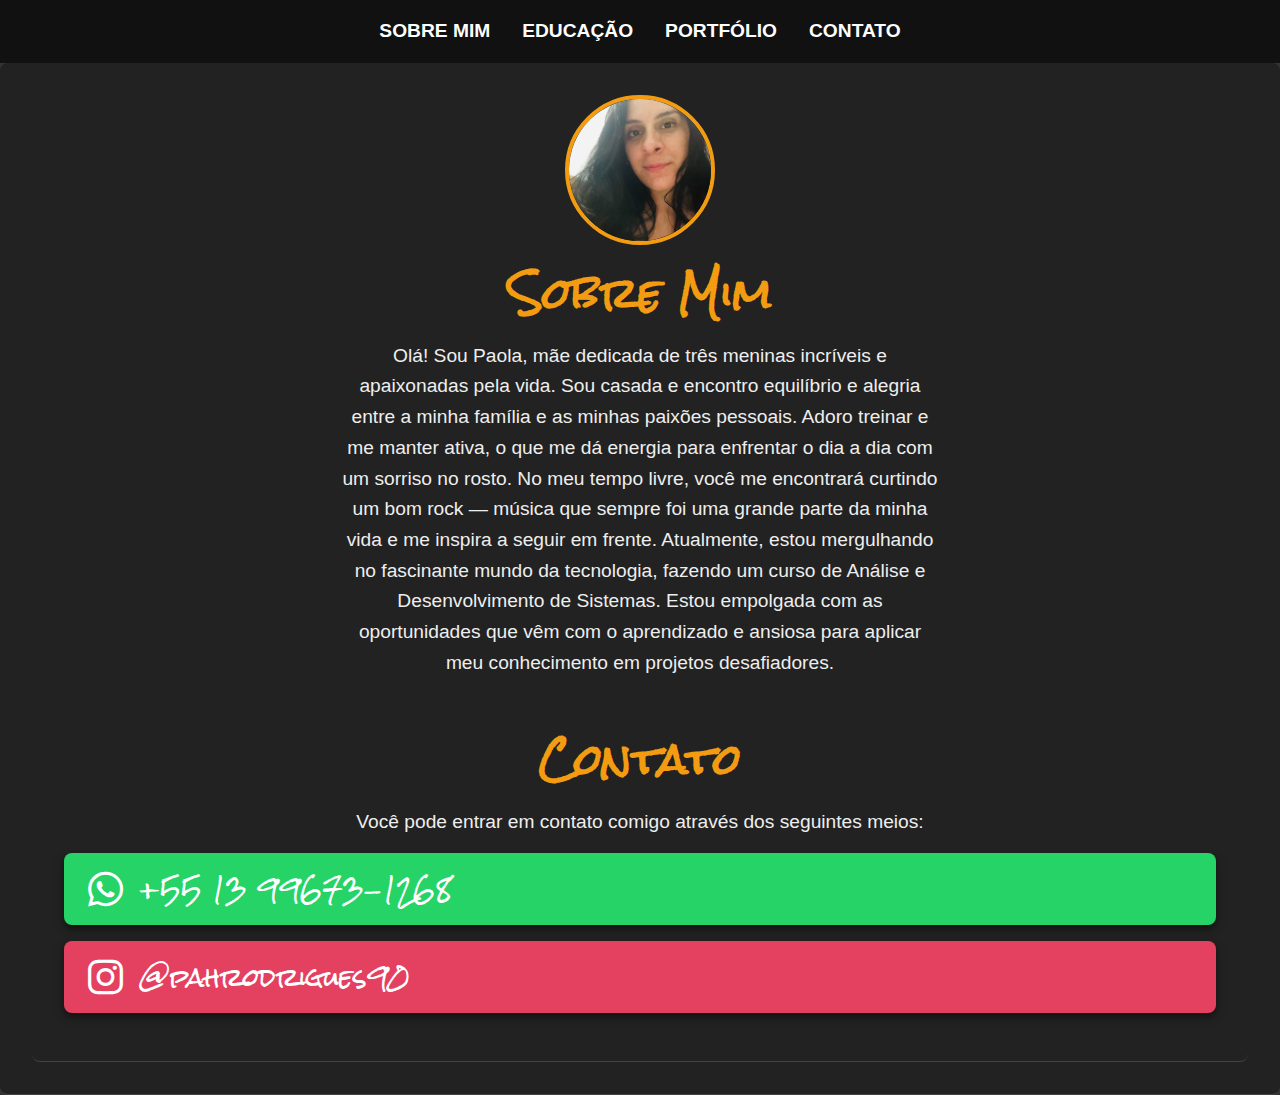
<file: trabalho uninter site/index.html>
<!DOCTYPE html>
<html lang="pt-br">
<head>
    <meta charset="UTF-8">
    <meta name="viewport" content="width=device-width, initial-scale=1.0">
    <title>Sobre Mim - Meu Portfólio</title>
    <link rel="stylesheet" href="css/styles.css">
   
    <link rel="stylesheet" href="https://cdnjs.cloudflare.com/ajax/libs/font-awesome/6.0.0-beta3/css/all.min.css">

    <link rel="stylesheet" href="https://fonts.googleapis.com/css2?family=Rock+Salt&display=swap">
</head>
<body>
    <header>
        <nav>
            <ul>
                <li><a href="index.html">Sobre Mim</a></li>
                <li><a href="educacao.html">Educação</a></li>
                <li><a href="portfolio.html">Portfólio</a></li>
                <li><a href="contato.html">Contato</a></li>
            </ul>
        </nav>
    </header>

    <main>
        <section class="about">
            <div class="about-content">
                <img src="imagens/DEC9C76D-E6DB-4ED5-AB65-F457F422E7E9.jpeg" alt="Sua Foto" class="about-photo">
                <div class="about-text">
                    <h1>Sobre Mim</h1>
                    <p>Olá! Sou Paola, mãe dedicada de três meninas incríveis e apaixonadas pela vida. Sou casada e encontro equilíbrio e alegria entre a minha família e as minhas paixões pessoais. Adoro treinar e me manter ativa, o que me dá energia para enfrentar o dia a dia com um sorriso no rosto. No meu tempo livre, você me encontrará curtindo um bom rock — música que sempre foi uma grande parte da minha vida e me inspira a seguir em frente.

                        Atualmente, estou mergulhando no fascinante mundo da tecnologia, fazendo um curso de Análise e Desenvolvimento de Sistemas. Estou empolgada com as oportunidades que vêm com o aprendizado e ansiosa para aplicar meu conhecimento em projetos desafiadores.</p>
                </div>
            </div>

            <section class="contact">
                <h1>Contato</h1>
                <p>Você pode entrar em contato comigo através dos seguintes meios:</p>
           
                <a href="https://wa.me/5513996731268" target="_blank" class="contact-link whatsapp">
                    <i class="fab fa-whatsapp"></i>
                    <span>+55 13 99673-1268</span>
                </a>
           
                <a href="https://www.instagram.com/pahrodrigues90/" target="_blank" class="contact-link instagram">
                    <i class="fab fa-instagram"></i>
                    <span>@pahrodrigues90</span>
                </a>
            </section>
        </section>
    </main>

  
</body>
</html>
</file>
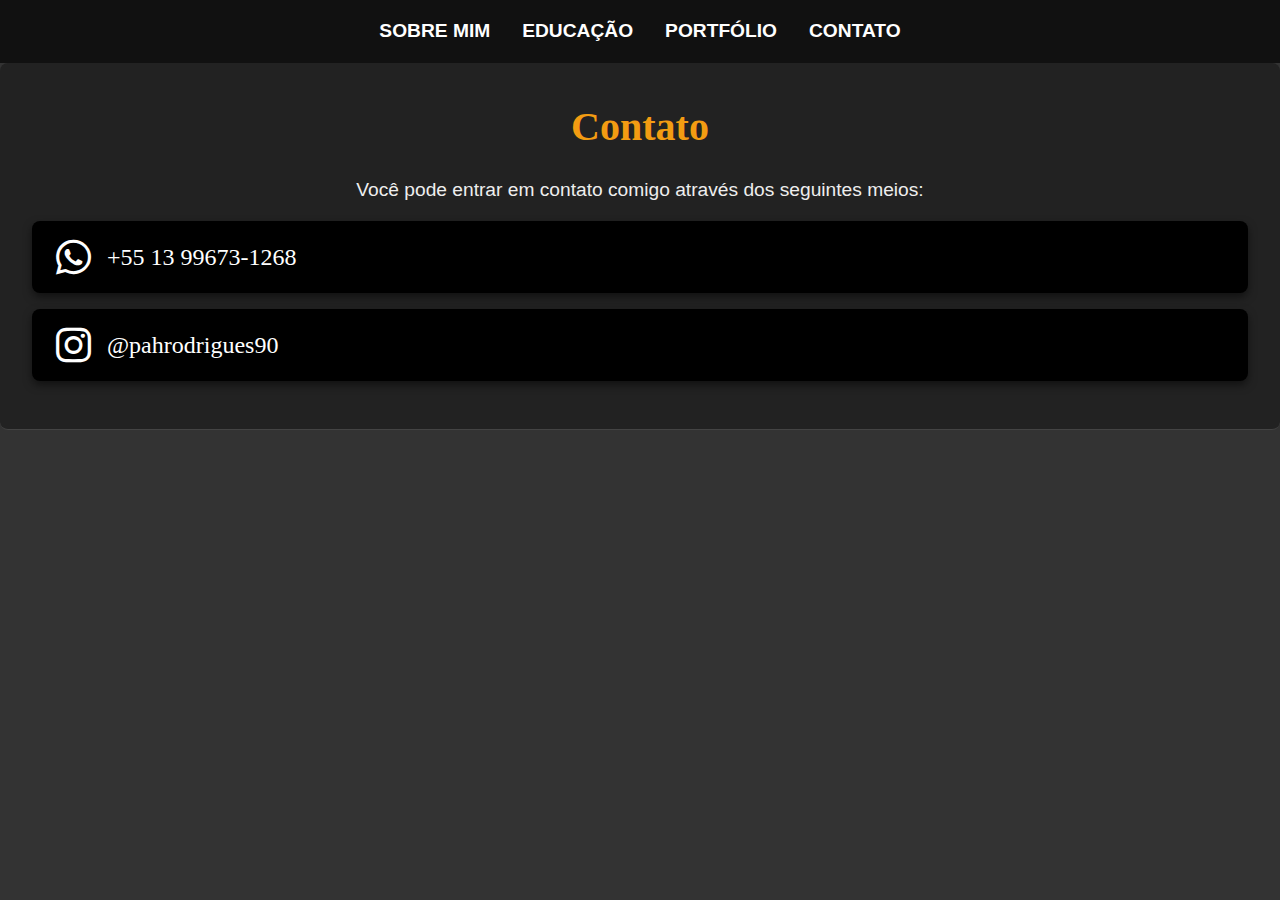
<file: trabalho uninter site/contato.html>
<!DOCTYPE html>
<html lang="pt-br">
<head>
    <meta charset="UTF-8">
    <meta name="viewport" content="width=device-width, initial-scale=1.0">
    <title>Contato</title>
    <link rel="stylesheet" href="css/styles.css">
   
    <link rel="stylesheet" href="https://cdnjs.cloudflare.com/ajax/libs/font-awesome/6.0.0-beta3/css/all.min.css">
</head>
<body>
    <header>
        <nav>
            <ul>
                <li><a href="index.html">Sobre Mim</a></li>
                <li><a href="educacao.html">Educação</a></li>
                <li><a href="portfolio.html">Portfólio</a></li>
                <li><a href="contato.html">Contato</a></li>
            </ul>
        </nav>
    </header>

    <main>
        <section>
            <h1>Contato</h1>
            <p>Você pode entrar em contato comigo através dos seguintes meios:</p>

            <a href="https://wa.me/5513996731268" target="_blank" class="contact-link">
                <i class="fab fa-whatsapp"></i> +55 13 99673-1268
            </a>

           
            <a href="https://www.instagram.com/pahrodrigues90/" target="_blank" class="contact-link">
                <i class="fab fa-instagram"></i> @pahrodrigues90
            </a>
        </section>
    </main>

    
</body>
</html>
</file>
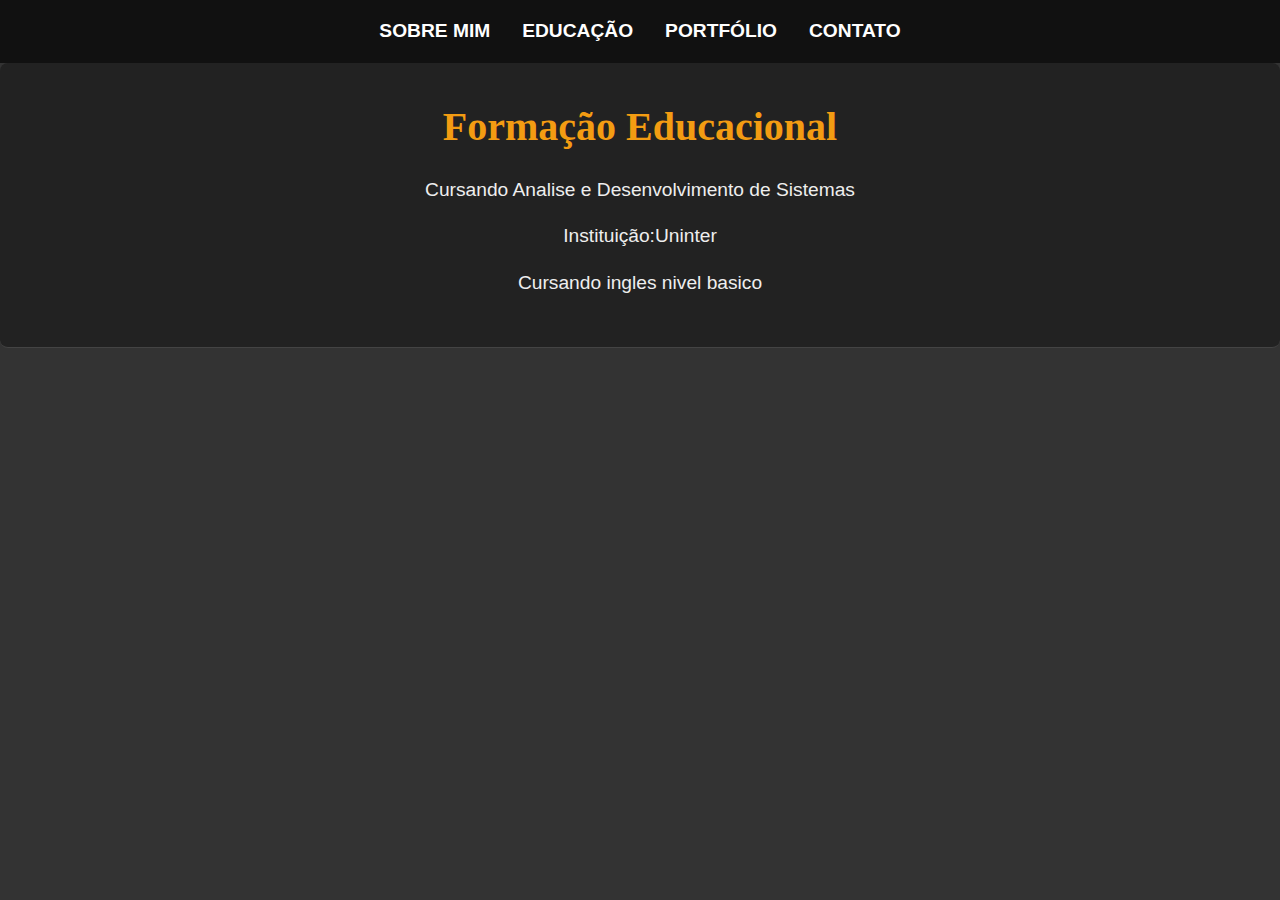
<file: trabalho uninter site/educacao.html>
<!DOCTYPE html>
<html lang="pt-br">
<head>
    <meta charset="UTF-8">
    <meta name="viewport" content="width=device-width, initial-scale=1.0">
    <title>Educação</title>
    <link rel="stylesheet" href="css/styles.css">

</head>
<body>
    <header>
        <nav>
            <ul>
                <li><a href="index.html">Sobre Mim</a></li>
                <li><a href="educacao.html">Educação</a></li>
                <li><a href="portfolio.html">Portfólio</a></li>
                <li><a href="contato.html">Contato</a></li>
            </ul>
        </nav>
    </header>

    <main>
        <section>
            <h1>Formação Educacional</h1>
            <p>Cursando Analise e Desenvolvimento de Sistemas</p>
            <p>Instituição:Uninter</p>
            <p>Cursando ingles nivel basico</p>
        </section>
    </main>

 
</body>
</html>
</file>
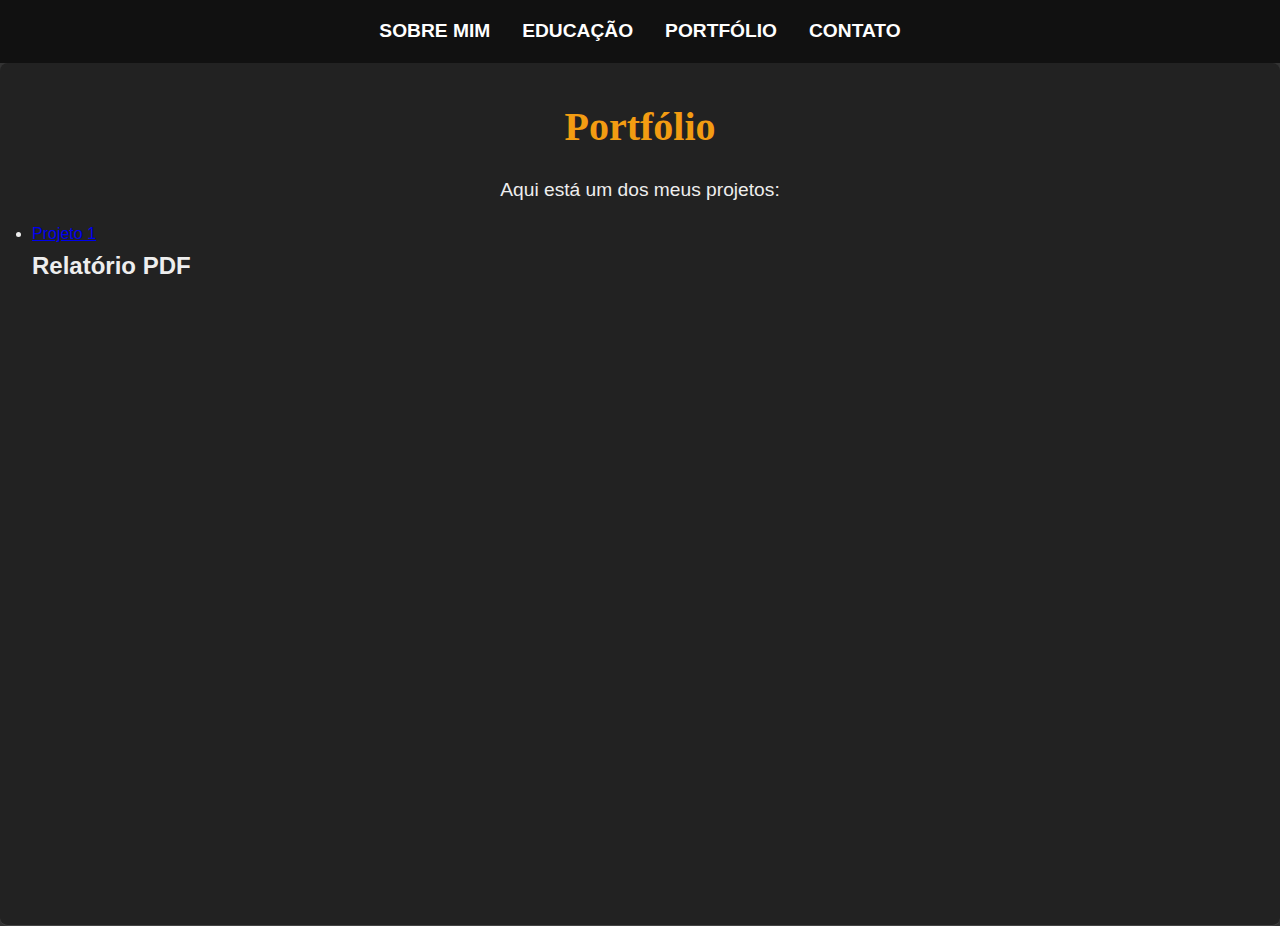
<file: trabalho uninter site/portfolio.html>
<!DOCTYPE html>
<html lang="pt-br">
<head>
    <meta charset="UTF-8">
    <meta name="viewport" content="width=device-width, initial-scale=1.0">
    <title>Portfólio</title>
    <link rel="stylesheet" href="css/styles.css">
</head>
<body>
    <header>
        <nav>
            <ul>
                <li><a href="index.html">Sobre Mim</a></li>
                <li><a href="educacao.html">Educação</a></li>
                <li><a href="portfolio.html">Portfólio</a></li>
                <li><a href="contato.html">Contato</a></li>
            </ul>
        </nav>
    </header>

    <main>
        <section>
            <h1>Portfólio</h1>
            <p>Aqui está um dos meus projetos:</p>
            <ul>
                <li><a href="http://exemplo.com/projeto1" target="_blank">Projeto 1</a></li>
            </ul>
            
            <h2>Relatório PDF</h2>
            
            <iframe src="docs/trabalho pdf.pdf" width="100%" height="600" style="border: none;"></iframe>
        
        </section>
    </main>
</body>
</html>
</file>
<file: trabalho uninter site/css/styles.css>
* {
    margin: 0;
    padding: 0;
    box-sizing: border-box;
}

body {
    font-family: 'Arial', sans-serif;
    color: #eee;
    background-color: #333;
    line-height: 1.6;
}

header {
    background: #111;
    padding: 1rem 0;
    color: #fff;
}

nav ul {
    list-style: none;
    display: flex;
    justify-content: center;
}

nav ul li {
    margin: 0 1rem;
}

nav ul li a {
    color: #fff;
    text-decoration: none;
    font-size: 1.2rem;
    font-weight: bold;
    text-transform: uppercase;
    position: relative;
    padding: 0.5rem 0;
}

nav ul li a:hover {
    color: #f39c12;
}

section {
    padding: 2rem;
    border-bottom: 1px solid #444;
    background: #222;
    border-radius: 8px;
}

h1 {
    font-size: 2.5rem;
    margin-bottom: 1rem;
    font-family: 'Rock Salt', cursive;
    color: #f39c12;
    text-align: center;
}

p {
    font-size: 1.2rem;
    margin-bottom: 1rem;
    text-align: center;
}

.about-content {
    display: flex;
    align-items: center;
    justify-content: center;
    flex-direction: column;
    text-align: center;
}

.about-photo {
    width: 150px;
    height: 150px;
    border-radius: 50%;
    object-fit: cover;
    margin-bottom: 1rem;
    border: 4px solid #f39c12;
}

.about-text {
    max-width: 600px;
}

.contact-link {
    display: flex;
    align-items: center;
    text-decoration: none;
    font-size: 1.5rem;
    margin: 1rem 0;
    border-radius: 8px;
    padding: 1rem 1.5rem;
    transition: background-color 0.3s, transform 0.3s;
    color: #fff;
    font-family: 'Rock Salt', cursive;
    background: #000;
    box-shadow: 0 4px 8px rgba(0, 0, 0, 0.5);
}

.contact-link i {
    font-size: 2.5rem;
    margin-right: 1rem;
}

.contact-link span {
    display: inline-block;
    vertical-align: middle;
}

.whatsapp {
    background-color: #25D366;
}

.whatsapp:hover {
    background-color: #128C7E;
    transform: scale(1.1);
}

.instagram {
    background-color: #E4405F;
}

.instagram:hover {
    background-color: #C13584;
    transform: scale(1.1);
}

footer {
    background: #111;
    color: #fff;
    text-align: center;
    padding: 1rem;
    position: fixed;
    bottom: 0;
    width: 100%;
}
</file>
